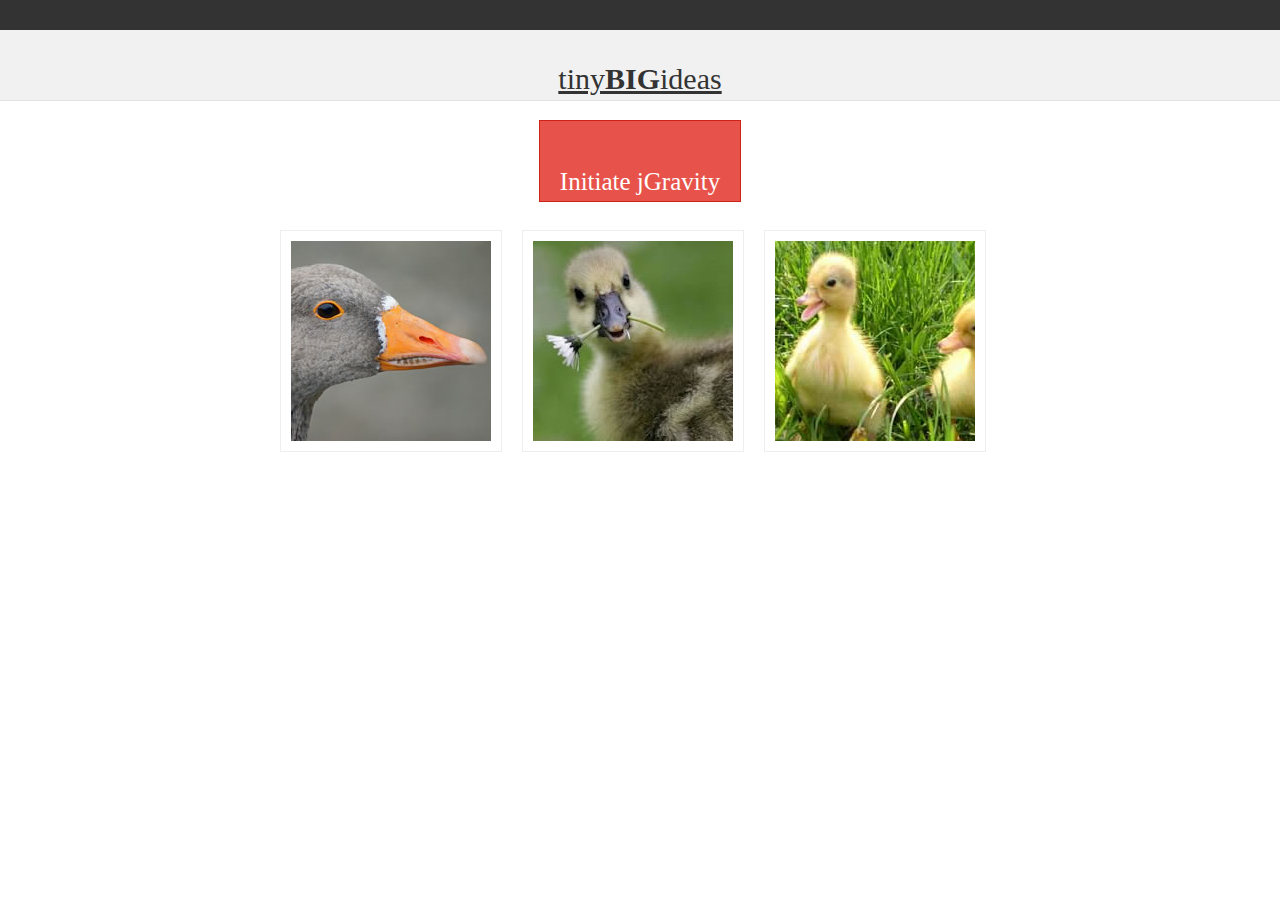
<file: jGravity-master/index.html>
<!DOCTYPE html PUBLIC "-//W3C//DTD XHTML 1.0 Transitional//EN" "http://www.w3.org/TR/xhtml1/DTD/xhtml1-transitional.dtd">
<html xmlns="http://www.w3.org/1999/xhtml">
<head>
<meta http-equiv="Content-Type" content="text/html; charset=utf-8" />
<title>jGravity Demo</title>

<!-- jQuery *Reequired -->
<script type="text/javascript" src="https://ajax.googleapis.com/ajax/libs/jquery/1.7.2/jquery.min.js"></script>
<!-- jGravity file -->
<script type="text/javascript" src="jGravity-min.js"></script>

<!-- Unimportant CSS File for demo purposes -->
<link href="http://tinybigideas.com/template/css/colourpadFramework-min.css" rel="stylesheet" />


<script>
$(document).ready(function() {
	$('div.jGravity').live('click', function() { // This can be changed to anything you like in order to trigger jGravity effect
		$('body').jGravity({ // jGravity works best when targeting the body
			target: 'everything', // Enter your target critera e.g. 'div, p, span', 'h2' or 'div#specificDiv', or even 'everything' to target everything in the body
			ignoreClass: 'ignoreMe', // Specify if you would like to use an ignore class, and then specify the class
			weight: 25, // Enter any number 1-100 ideally (25 is default), you can also use 'heavy' or 'light'
			depth: 5, // Enter a value between 1-10 ideally (1 is default), this is used to prevent targeting structural divs or other items which may break layout in jGravity
			drag: true // Decide if users can drag elements which have been effected by jGravity
		});

		// Misc code for demo purposes
		$(this).removeClass('jGravity');
		$(this).delay(1000).queue(function() {
			$(this).html("<h2><a href='http://tinybigideas.com/plugins/jquery-gravity/'>Get jGravity</a></h2>");
		});
		// ----- \\
		
	});
});
</script>

<style>
/* Misc styles used for demo purposes */
body {overflow:hidden; margin:0; padding:0; height:100%;}

div.box {height:100px; width:100px; float:left; margin:10px; color:white; text-align:center;}

div.blackHeader {width:100%; clear:both; height:30px;}
	div.blackHeader div.headPiece {background:#333; width:5%; float:left; height:30px;}
		div.blackHeader div.headPiece p {color: white;text-align: center;padding-top: 5px;}
			div.blackHeader div.headPiece p a {color: white;text-decoration: none;}
		
div.logoBar {width:100%; clear:both; height:70px;}
	div.logoBar div.barPiece {background:#F1F1F1; width:20%; height:70px; border-bottom:1px solid #E2E2E2; float:left;}
	div.logoBar h1 {color:#333; text-align:center; font-size:30px; padding-top:12px; font-weight:normal;}	
		div.logoBar h1 a {color: #333; padding-bottom: 2px;}

div.goBtnCentre {width:100%; clear:both; height: 80px; margin:20px 0;}
	div.goButton {height: 80px; background: #E7534A;border: 1px solid #CE2117;width:200px; margin:0 auto;}
		div.goButton h2 {text-align: center;font-size: 25px;color: white;font-weight: normal;line-height: 80px;cursor: pointer;}
			div.goButton h2 a {color: white;}

div.duckCentre {width:100%; clear:both; height: 500px; margin:20px 0;}
	div.duckCentre div.duckInner {width:740px; margin:0 auto;}
		div.duckCentre div.duck {background:#FFF; float:left; width:200px; height:200px; margin:10px; padding:10px; border:1px solid #eee;}
</style>

</head>

<body>

<!-- All HTML elements are used for demo purposes - jGravity should work correctly on most layouts. If you do find a problem item/s, play with the depth and ignoring certain items until you get it right -->

<div class="blackHeader ignoreMe">
    <div class="headPiece"></div>
    <div class="headPiece"></div>
    <div class="headPiece"></div>
    <div class="headPiece"></div>
    <div class="headPiece"></div>
    <div class="headPiece"></div>
    <div class="headPiece"></div>
    <div class="headPiece"></div>
    <div class="headPiece"></div>
    <div class="headPiece"></div>
    <div class="headPiece"></div>
    <div class="headPiece"></div>
    <div class="headPiece"></div>
    <div class="headPiece"></div>
    <div class="headPiece"></div>
    <div class="headPiece"></div>
    <div class="headPiece"></div>
    <div class="headPiece"></div>
    <div class="headPiece"></div>
    <div class="headPiece"></div>
</div>

<div class="logoBar ignoreMe">
	<div class="barPiece"></div>
    <div class="barPiece"></div>
    <div class="barPiece">
		<h1 class="ignoreMe"><a class="ignoreMe" href="http://tinybigideas.com">tiny<strong class="ignoreMe">BIG</strong>ideas</a></h1>
    </div>
    <div class="barPiece"></div>
    <div class="barPiece"></div>
</div>

<div class="goBtnCentre ignoreMe">
    <div class="goButton jGravity">
        <h2 class="ignoreMe">Initiate jGravity</h2>
    </div>
</div>

<div class="duckCentre ignoreMe">
	<div class="duckInner ignoreMe">
        <div class="duck"><img class="ignoreMe" src="img/duck1.jpg" /></div>
        <div class="duck"><img class="ignoreMe" src="img/duck2.jpg" /></div>
        <div class="duck"><img class="ignoreMe" src="img/duck3.jpg" /></div>
   </div>
</div>


</body>
</html>
</file>
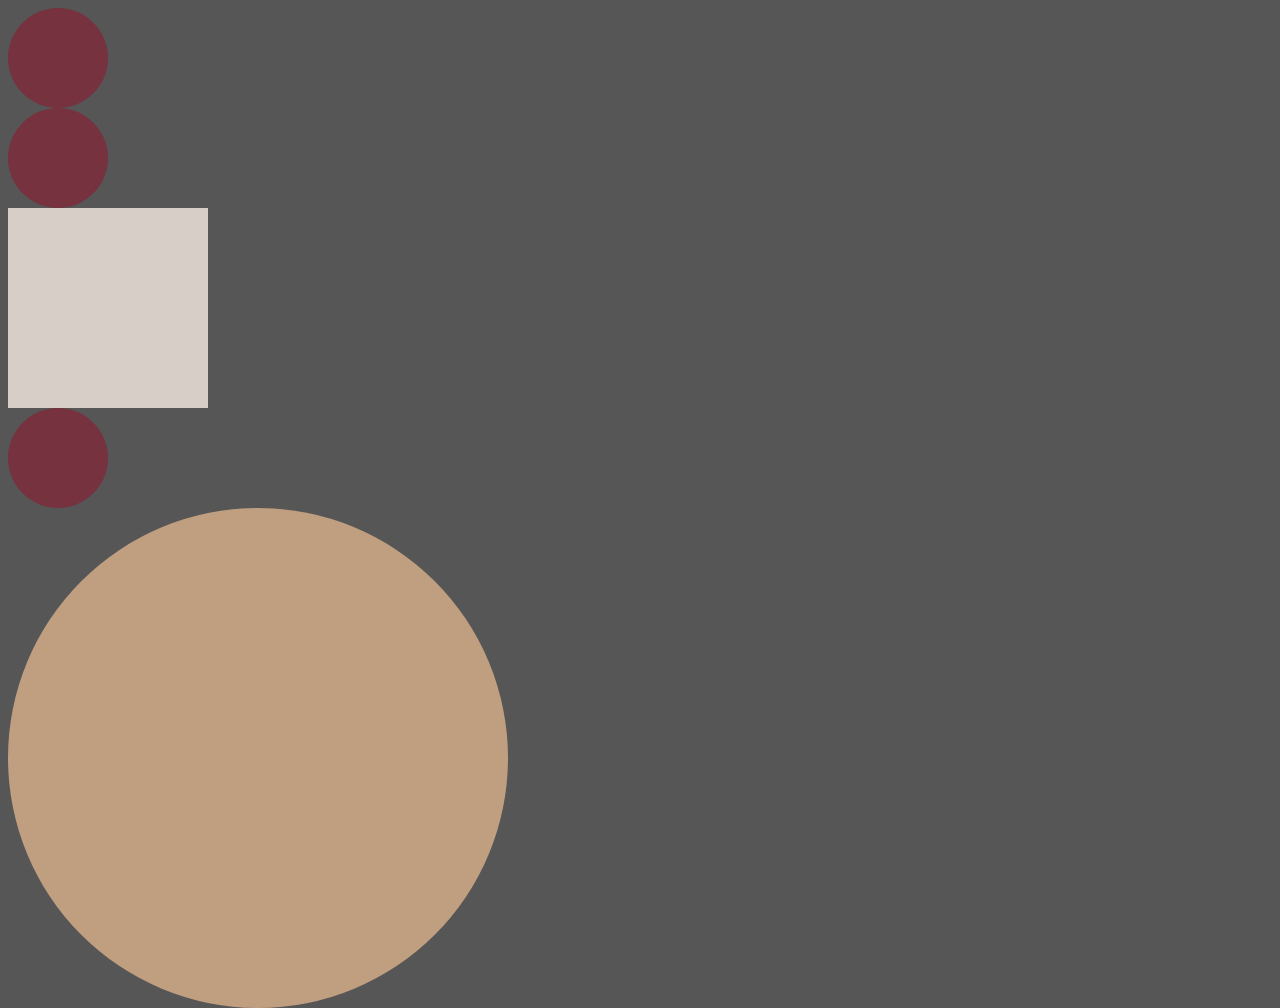
<file: ball.html>
<!DOCTYPE html>
<html>
	<head>
		<link href="https://fonts.googleapis.com/css?family=Alegreya:900" rel="stylesheet">
		<link rel="stylesheet" type="text/css" href="ball.css">
		<script
  			src="https://code.jquery.com/jquery-1.12.4.js"
  			integrity="sha256-Qw82+bXyGq6MydymqBxNPYTaUXXq7c8v3CwiYwLLNXU="
  			crossorigin="anonymous">
  		</script>
  		<script src="jGravity-master/jGravity.js"></script>
		<script src="ball.js"></script>
		<title>Ball - APCS Final Project</title>
	</head>
	<body scroll="no" style="overflow: hidden;">
		<div class = "smallball"></div>
		<div class = "smallball"></div>
		<div class = "square"></div>
		<div class = "smallball"></div>
		<div class = "largeball"></div>
	</body>
</html>
</file>
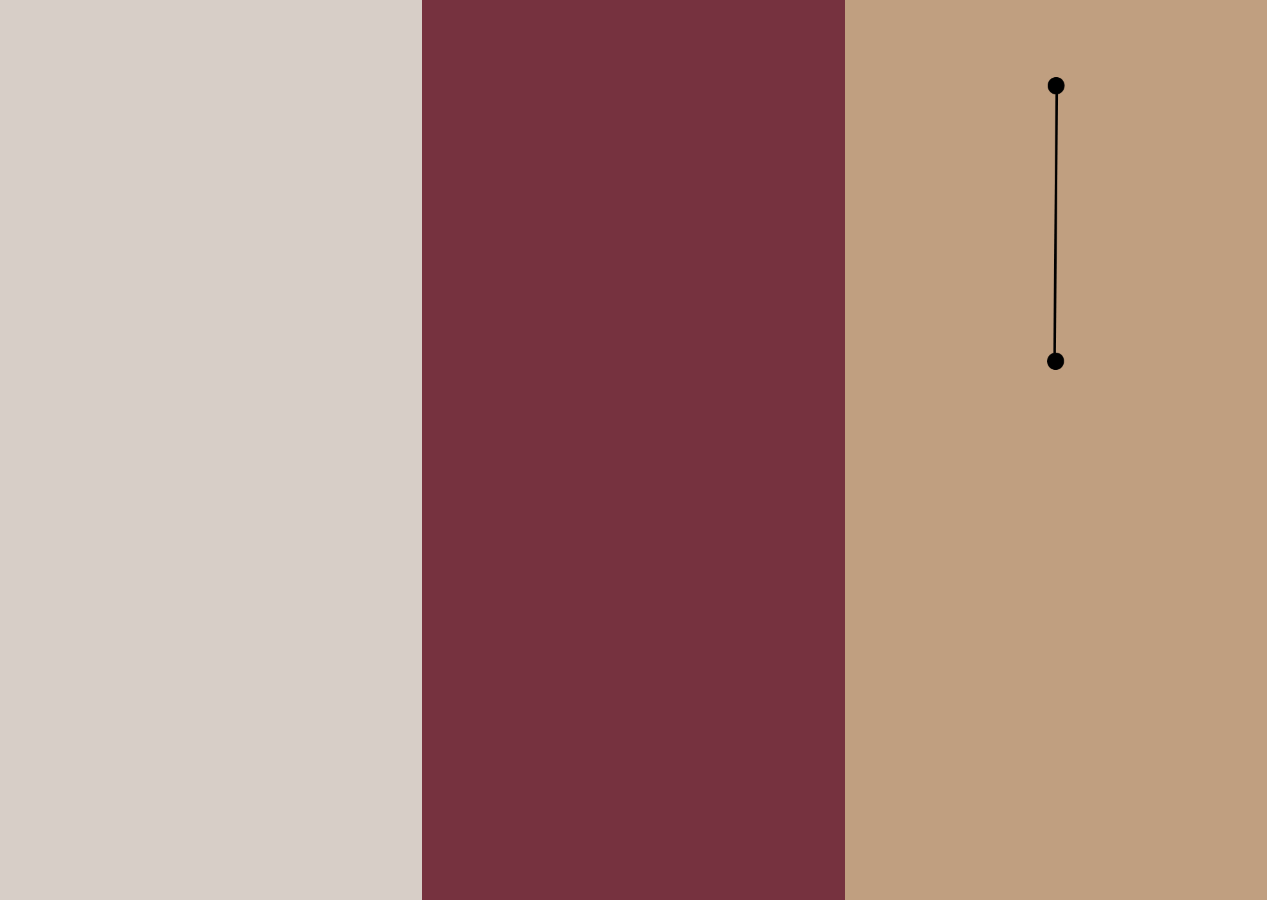
<file: strings.html>
<!DOCTYPE html>
<html>
	<head>
		<link href="https://fonts.googleapis.com/css?family=Alegreya:900" rel="stylesheet">
		<link rel="stylesheet" type="text/css" href="strings.css">
		<script
  			src="https://code.jquery.com/jquery-1.12.4.js"
  			integrity="sha256-Qw82+bXyGq6MydymqBxNPYTaUXXq7c8v3CwiYwLLNXU="
  			crossorigin="anonymous">
  		</script>
  		<script src='jquery-play-sound-master/jquery.playSound.js'>
  		</script>
		<script src="strings.js"></script>
		<title>Strings - APCS Final Project</title>
	</head>
	<body>
		<div class = "stringWrapper">
			<div id = "lowstring">
				<button style="height:100%;" onclick="$.playSound('F.wav')">
					<img src="string.png">
				</button>
			</div>
			<div id = "midstring">
				<button style="height:75%;" onclick="$.playSound('A.wav')">
					<img src="string.png">
				</button>
			</div>
			<div id = "highstring">
				<button style="height:50%;" onclick="$.playSound('C.wav')">
					<img src="string.png">
				</button>
			</div>
		</div>
	</body>
</html>
</file>
<file: ball.css>
body {
	background-color: #565656;
}

.smallball {
	width: 100px;
	height: 100px;
	border-radius: 50%;
	background-color: #76323F;
}

.square {
	width: 200px;
	height: 200px;
	background-color: #D7CEC7;
}

.largeball {
	width: 500px;
	height: 500px;
	border-radius: 50%;
	background-color: #C09F80;
}
</file>
<file: strings.css>
.stringWrapper {
	display: block;
	position: fixed;
    width: 100%;
    height: 100%;
    left: 0;
    top: 0;
    z-index: 1;
    opacity: 1;
}

.stringWrapper div {
	position: absolute;
	height: 100%;
	width: 33%;
}

#lowstring {
	background-color: #D7CEC7;
}

#midstring {
	left: 33%;
	background-color: #76323F;
}

#highstring {
	left: 66%;
	background-color: #C09F80;
}

#lowstring button {
	display: block;
	margin: auto;
	background-color: #D7CEC7;
	padding: none;
	border: none;
	background: none;
}

#midstring button {
	display: block;
	margin: auto;
	background-color: #76323F;
	padding: none;
	border: none;
	background: none;
}

#highstring button {
	display: block;
	margin: auto;
	background-color: #D7CEC7;
	padding: none;
	border: none;
	background: none;
}
</file>
